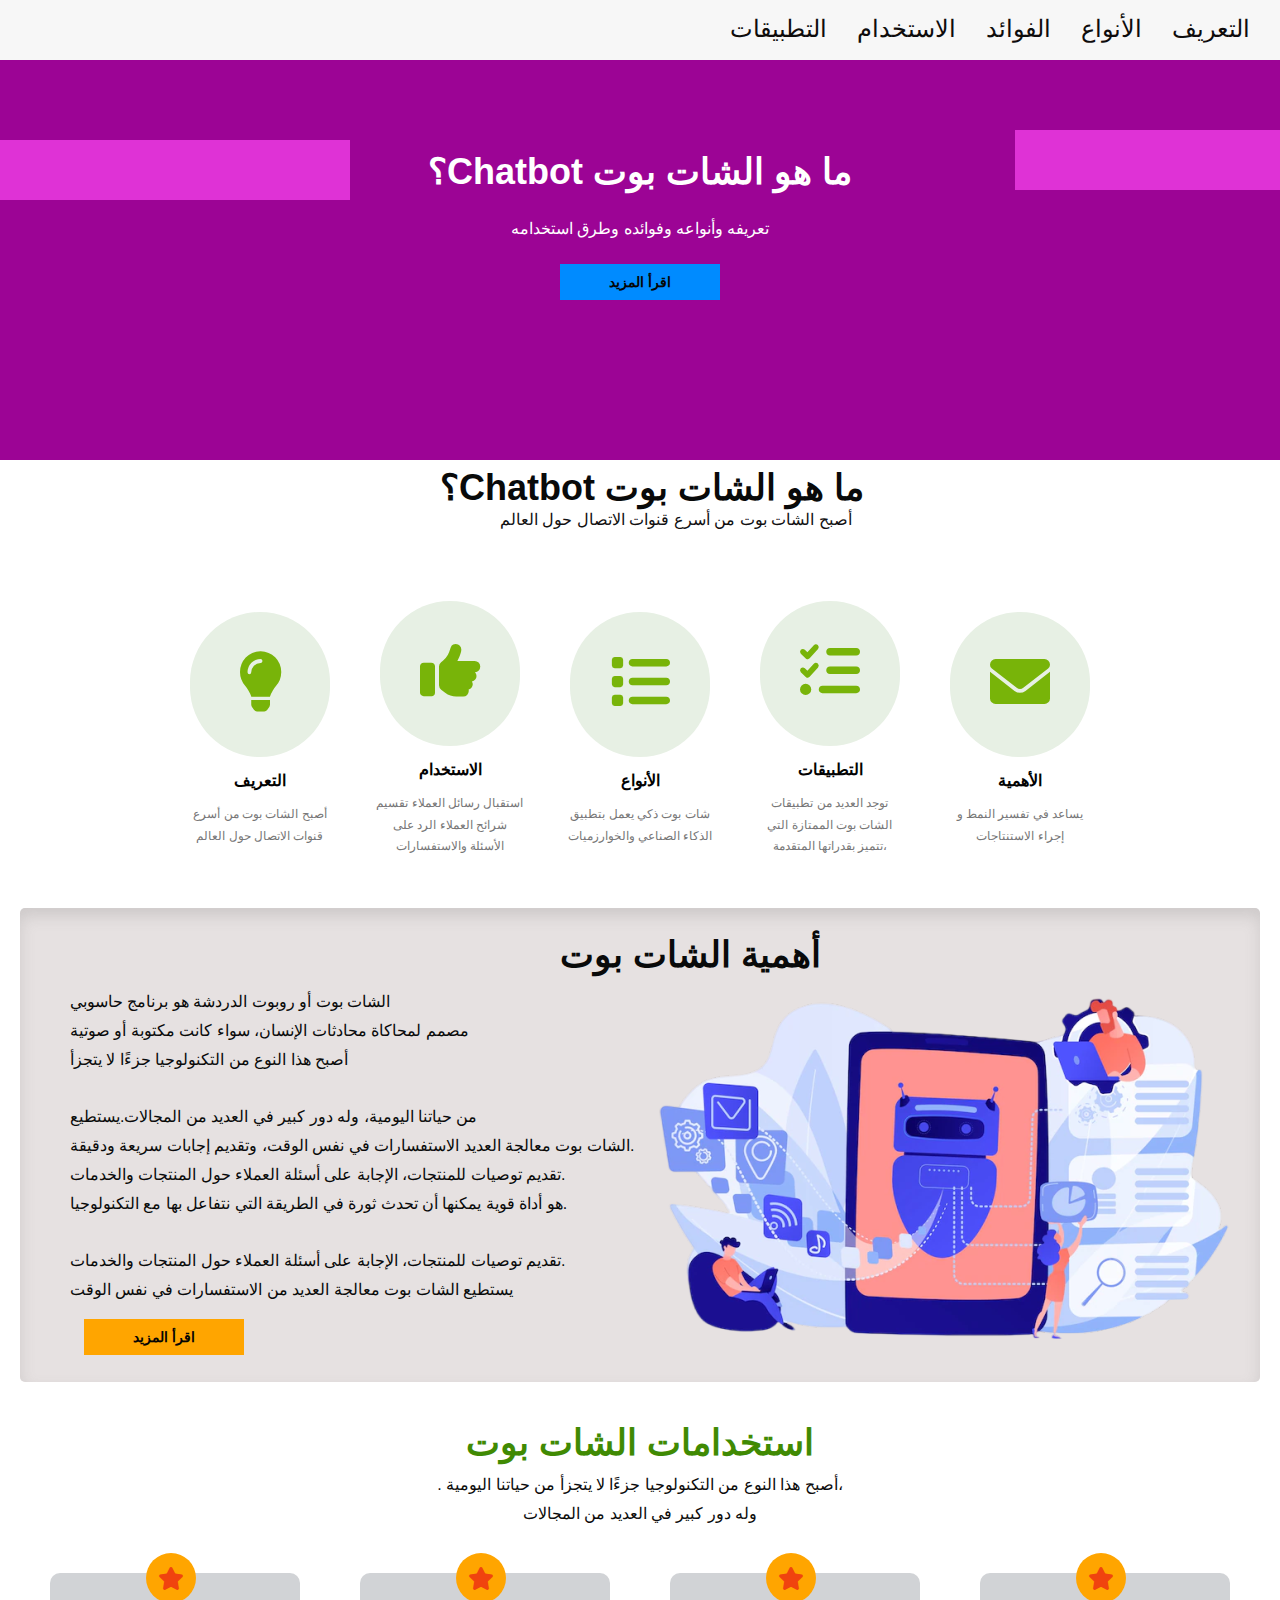
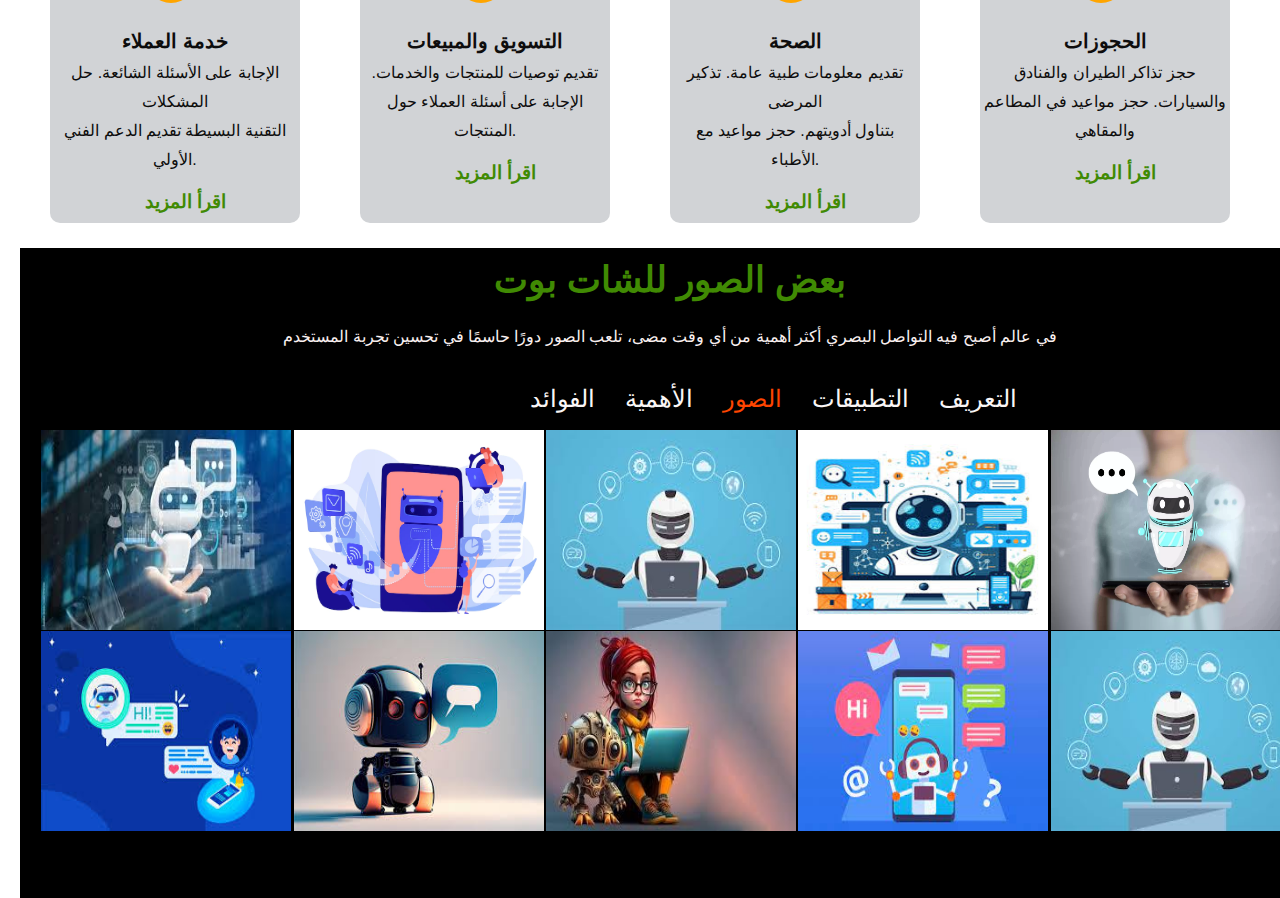
<file: index.html>
<!DOCTYPE html>
<html lang="en">
<head>
    <meta charset="UTF-8">
    <meta name="viewport" content="width=device-width, initial-scale=1.0">
    <title></title>
    <link rel="stylesheet" href="style.css">
    <link href="https://cdnjs.cloudflare.com/ajax/libs/font-awesome/6.0.0-beta3/css/all.min.css" rel="stylesheet">
</head>
<body>

    <header>
        <nav class="navbar">
            <div class="nav-links">
                <a href="#">التطبيقات</a>
                <a href="#">الاستخدام</a>
                <a href="#">الفوائد</a>
                <a href="الأنواع.html">الأنواع</a>
                <a href="#">التعريف</a>
            </div>
         
        </nav>

     
          </div>
    
        <div class="hero-section">
            <h1>  ؟Chatbot ما هو الشات بوت </h1>
            <p>تعريفه وأنواعه وفوائده وطرق استخدامه</p>
            <button>اقرأ المزيد</button>

            <div class="container">
                <div class="line"></div> 
                <div class="line2"></div> 
        </div>

        <br>
        <br>
        <br>
        <br>
        <br>
        <br>
        <br>
        <br>
        <br>
        <br>
        <br>
        <div class="para">

          <h1>  ؟Chatbot ما هو الشات بوت </h1>
<p>أصبح الشات بوت من أسرع قنوات الاتصال  حول العالم</p>
        </div>

        <div class="container2">
            <!-- البطاقة الأولى -->
            <div class="card">
              <div class="icon">
                <div class="icon"><i class="fa fa-lightbulb"></i></div>
              </div>
              <div class="title">التعريف</div>
              <div class="description">أصبح الشات بوت من أسرع قنوات الاتصال  حول العالم </div>
            </div>
        
            <!-- البطاقة الثانية -->
            <div class="card">
              <div class="icon">
                <div class="icon"><i class="fa fa-thumbs-up"></i></div>

              </div>
              <div class="title">الاستخدام</div>
              <div class="description">استقبال رسائل العملاء
                تقسيم شرائح العملاء
                الرد على الأسئلة والاستفسارات</div>
            </div>
        
            <!-- البطاقة الثالثة -->
            <div class="card">
              <div class="icon">
                <div class="icon"><i class="fa-solid fa-list"></i></div>


              </div>
              <div class="title">الأنواع</div>
              <div class="description">شات بوت ذكي يعمل بتطبيق الذكاء الصناعي والخوارزميات</div>
            </div>
        
            <!-- البطاقة الرابعة -->
            <div class="card">
              <div class="icon">
                <div class="icon"><i class="fa-solid fa-tasks"></i></div>


              </div>
              <div class="title">التطبيقات</div>
              <div class="description"> توجد العديد من تطبيقات الشات بوت الممتازة التي تتميز بقدراتها المتقدمة،</div>
            </div>
        
            <!-- البطاقة الخامسة -->
            <div class="card">
              <div class="icon">
                <div class="icon"><i class="fa fa-envelope"></i></div>

              </div>
              <div class="title">الأهمية</div>
              <div class="description">يساعد في تفسير النمط و إجراء الاستنتاجات </div>
            </div>
          </div>

  
          <div class="hero-section2">
            
            <h1>أهمية الشات بوت</h1>
            <p>الشات بوت أو روبوت الدردشة هو برنامج حاسوبي<br> مصمم لمحاكاة محادثات الإنسان، سواء كانت مكتوبة أو صوتية <br>أصبح هذا النوع من التكنولوجيا جزءًا لا يتجزأ<br><br> من حياتنا اليومية، وله دور كبير في العديد من المجالات.يستطيع<br> الشات بوت معالجة العديد  الاستفسارات في نفس الوقت، وتقديم إجابات سريعة ودقيقة. <br>تقديم توصيات للمنتجات، الإجابة على أسئلة العملاء حول المنتجات والخدمات. <br>  هو أداة قوية يمكنها أن تحدث ثورة في الطريقة التي نتفاعل بها مع التكنولوجيا.<br><br> تقديم توصيات للمنتجات، الإجابة على أسئلة العملاء حول المنتجات والخدمات.<br>يستطيع الشات بوت معالجة العديد من الاستفسارات في نفس الوقت <br></p>
            <br>
            <br>
            <br>
            <button>اقرأ المزيد</button>
<img src="img/rahma777.png">

          </div>
<br>


          <div class="par">
            <h1>استخدامات الشات بوت</h1>
            <p>. أصبح هذا النوع من التكنولوجيا جزءًا لا يتجزأ من حياتنا اليومية،<br> وله دور كبير في العديد من المجالات</p>
</div>

<div class="cardes">
    <div class="four1">
        <div class="icon1">
            <i class="fa fa-star"></i>
        </div>

        <h2>خدمة العملاء</h2>
        <p>الإجابة على الأسئلة الشائعة.
          حل المشكلات <br>التقنية البسيطة
          تقديم الدعم الفني الأولي.  </p>

        <h3> اقرأ المزيد</h3>

    </div>
    <div class="four">
        <div class="icon1">
            <i class="fa fa-star"></i>
        </div>

        <h2>التسويق والمبيعات</h2>
        <p>تقديم توصيات للمنتجات والخدمات.
          الإجابة على أسئلة العملاء حول المنتجات.
         <br> </p>
        <h3> اقرأ المزيد</h3>

    </div>
    <div class="four">
        <div class="icon1">
            <i class="fa fa-star"></i>
        </div>
        <h2>الصحة</h2>
        <p>تقديم معلومات طبية عامة.
          تذكير المرضى<br> بتناول أدويتهم.
          حجز مواعيد مع الأطباء. </p>

        <h3> اقرأ المزيد</h3>
    </div>
        <div class="four">
            <div class="icon1">
                <i class="fa fa-star"></i>
            </div>
            <h2>الحجوزات</h2>
            <p>حجز تذاكر الطيران والفنادق والسيارات.
              حجز مواعيد في المطاعم والمقاهي <br> </p>
            <h3> اقرأ المزيد</h3>

    </div>
        </div>

<div class="portfolio">
  <h1>بعض الصور للشات بوت</h1>
  <p>في عالم أصبح فيه التواصل البصري أكثر أهمية من أي وقت مضى، تلعب الصور دورًا حاسمًا في تحسين تجربة المستخدم</p>

    <div class="nav-links">
        <a href="#">الفوائد</a>
        <a href="#">الأهمية</a>
        <a href="#" class="الصور">الصور</a>
        <a href="#">التطبيقات</a>
        <a href="#">التعريف</a>
    </div>
</nav>
<br>
<br>

  <img src="img/download.jpg شاات بوت.jpg">
  <img src="img/rahma.webp">
  <img src="img/aai.jpg">
  <img src="img/download.jpg شاات.jpg">
  <img src="img/businessman-blurred-background-chatting-with-chatbot-1024x683.webp      22222.webp">
  <img src="img/images.jpg chat.jpg">
  <img src="img/download.jpg ai.jpg">
  <img src="img/images.jpg  uuuuuuuuuuuu.jpg">
  <img src="img/images.jpgooooooooooooo.jpg">
  <img src="img/aai.jpg">




    </header>



















   



    












</body>
</html>
</file>
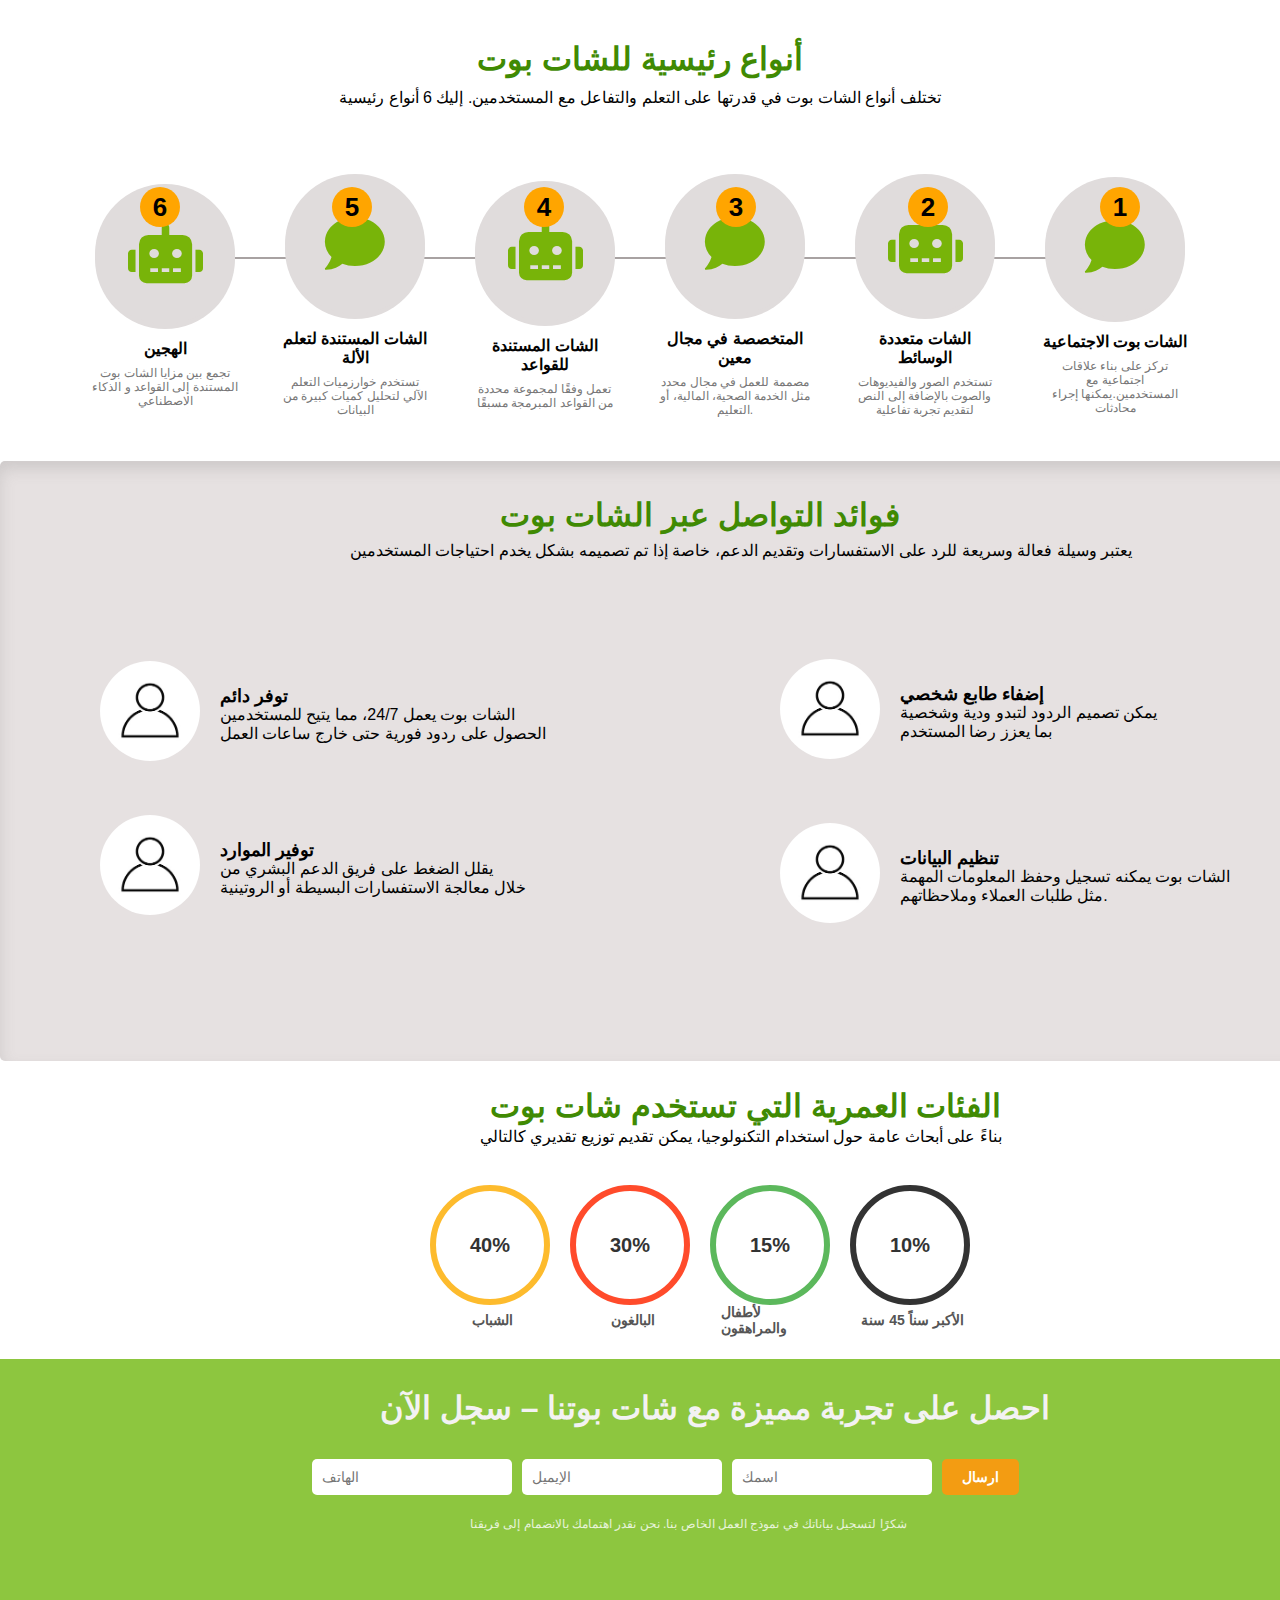
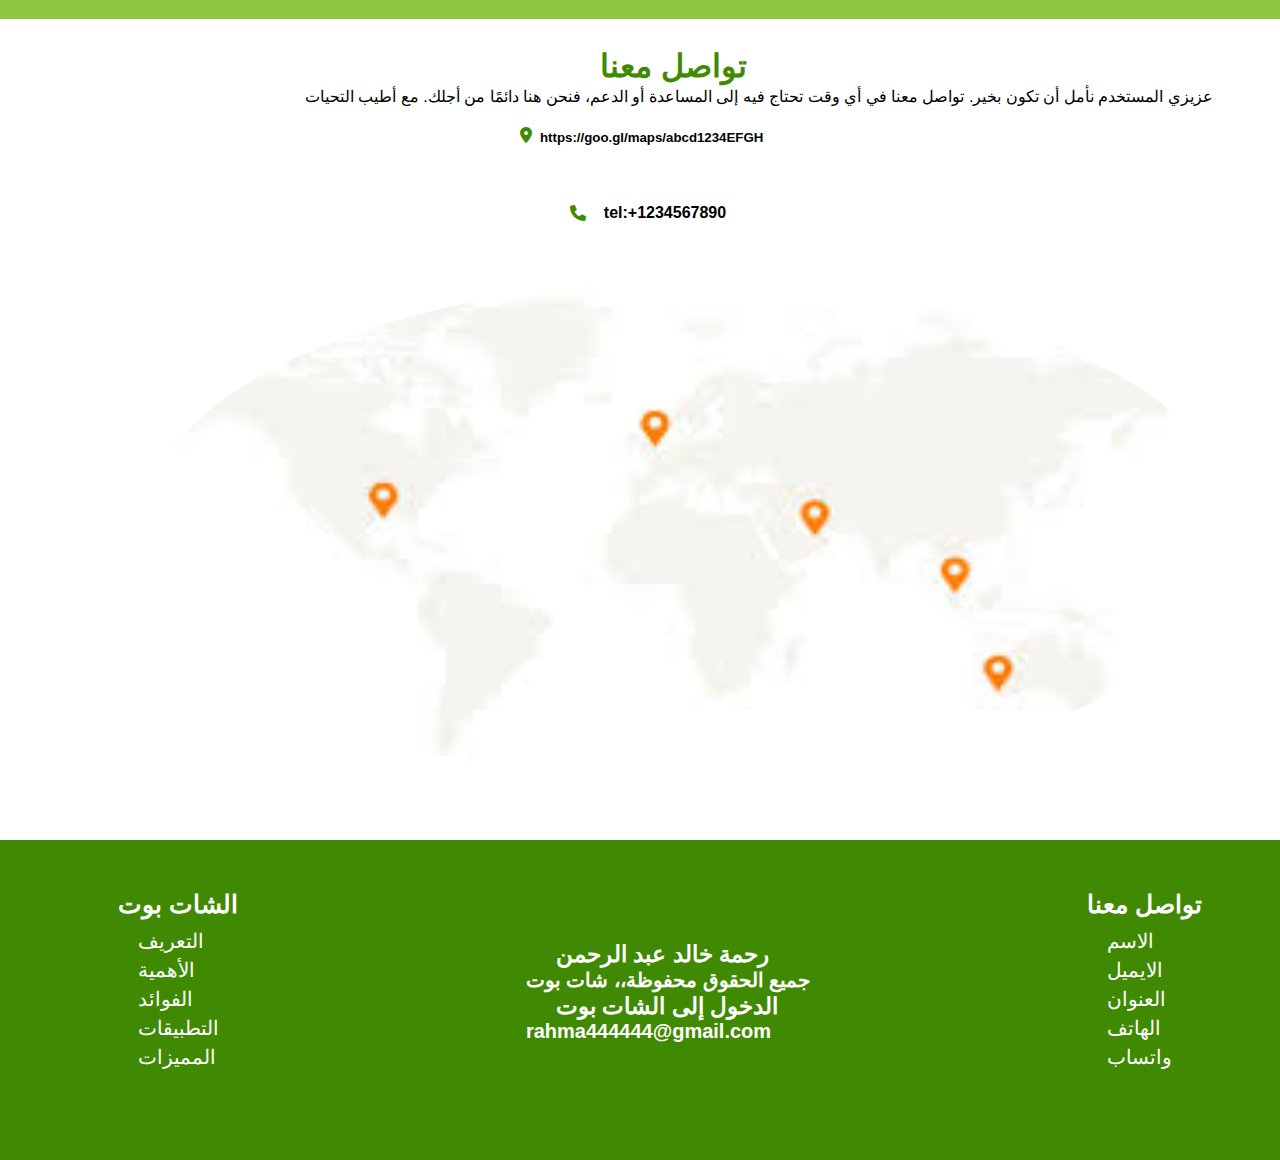
<file: الأنواع.html>
<!DOCTYPE html>
<html lang="en">
<head>
    <meta charset="UTF-8">
    <meta name="viewport" content="width=device-width, initial-scale=1.0">
    <title></title>
    <link rel="stylesheet" href="style.css">
    <link href="https://cdnjs.cloudflare.com/ajax/libs/font-awesome/6.0.0-beta3/css/all.min.css" rel="stylesheet">
</head>
<body>
   <header> 
<div class="page2">
    <h1> أنواع رئيسية للشات بوت</h1>
    <p>تختلف أنواع الشات بوت في قدرتها على التعلم والتفاعل مع المستخدمين. إليك 6 أنواع رئيسية</p>
    <div class="line"></div> 




    <div class="container2">


        <!-- البطاقة الأولى -->
        <div class="card">
            
          <div class="icon">
            <div class="icon"><i class="fas fa-robot"></i></i></div>
          </div>
          <div class="title"> الهجين</div>
          <div class="description">تجمع بين مزايا الشات بوت المستندة إلى القواعد و الذكاء الاصطناعي</div>
     
        </div>
    
        <!-- البطاقة الثانية -->
        <div class="card">
          <div class="icon">
            <div class="icon"><i class="fas fa-comment"></i></i></div>

          </div>
          <div class="title">الشات المستندة لتعلم الألة</div>
          <div class="description"> تستخدم خوارزميات التعلم الآلي لتحليل كميات كبيرة من البيانات </div>
        </div>
    
        <!-- البطاقة الثالثة -->
        <div class="card">
          <div class="icon">
            <div class="icon"><i class="fas fa-robot"></i></div>


          </div>
          <div class="title">الشات المستندة للقواعد</div>
          <div class="description"> تعمل وفقًا لمجموعة محددة من القواعد المبرمجة مسبقًا </div>
        </div>
    
        <!-- البطاقة الرابعة -->
        <div class="card">
          <div class="icon">
            <div class="icon"><i class="fas fa-comment"></i></i></div>


          </div>
          <div class="title">المتخصصة في مجال معين</div>
          <div class="description">مصممة للعمل في مجال محدد مثل الخدمة الصحية، المالية، أو التعليم.</div>
        </div>
    
        <!-- البطاقة الخامسة -->
        <div class="card">
          <div class="icon">
            <div class="icon"><i class="fas fa-robot"></i></i></div>

          </div>
          <div class="title">الشات متعددة الوسائط</div>
          <div class="description">تستخدم الصور والفيديوهات والصوت بالإضافة إلى النص لتقديم تجربة تفاعلية </div>
        </div>
    
           <!-- البطاقة السادسة-->
           <div class="card">
            <div class="icon">
              <div class="icon"><i class="fas fa-comment"></i></div>
  
            </div>
            <div class="title">الشات بوت الاجتماعية</div>
            <div class="description"> تركز على بناء علاقات اجتماعية مع المستخدمين.يمكنها إجراء محادثات </div>

          </div>
        </div>
</div>

<div class="four2">
    <div class="icon2">
        <h1>6</h1>
    </div>

    <div class="icon2">
        <h1>5</h1>
    </div>

    <div class="icon2">
        <h1>4</h1>
    </div>

    <div class="icon2">
        <h1>3</h1>
    </div>

    <div class="icon2">
        <h1>2</h1>
    </div>


 <div class="icon2">
        <h1>1</h1>
    </div>
</div>
<br>
<br>
<br>
<br>
<br>
<br>
<br>
<br>
<br>
<br>
<br>
<br>
<br>

<div class="paraa">
    <h1>فوائد التواصل عبر الشات بوت</h1>
    <p>يعتبر وسيلة فعالة وسريعة للرد على الاستفسارات وتقديم الدعم، خاصة إذا تم تصميمه بشكل يخدم احتياجات المستخدمين</p>
   

<div class="paa1">
<img src="img/عضو 2.png">
<h1>توفر دائم</h1>
<p>الشات بوت يعمل 24/7، مما يتيح للمستخدمين<br> الحصول على ردود فورية حتى خارج ساعات العمل</p>



<div class="paa2">
    <img src="img/عضو 2.png">
    <h1>توفير الموارد</h1>
    <p>يقلل الضغط على فريق الدعم البشري من<br> خلال معالجة الاستفسارات البسيطة أو الروتينية</p>
    


    <div class="paa3">
        <img src="img/عضو 2.png">
        <h1>إضفاء طابع شخصي</h1>
        <p>يمكن تصميم الردود لتبدو ودية وشخصية<br> بما يعزز رضا المستخدم </p>
        

        
<div class="paa4">
    <img src="img/عضو 2.png">
    <h1>تنظيم البيانات</h1>
    <p>الشات بوت يمكنه تسجيل وحفظ المعلومات المهمة<br> مثل طلبات العملاء وملاحظاتهم. </p>
    

</div>
<br>
<br>
<br>
<br>
<br>
<br>
<br>
<br>
<br>
<br>
<br>
<br>
<br>
<br>
<br>

<div class="paa5">
    <h1> الفئات العمرية التي تستخدم شات بوت</h1>
    <p>بناءً على أبحاث عامة حول استخدام التكنولوجيا، يمكن تقديم توزيع تقديري كالتالي</p>
    
</div>
<br>
<br>
<br>
<br>
<br>
<br>

    <!-- الدوائر -->
    <div class="circle-container">
      <div class="circle circle-yellow">
          <span class="percentage">40%</span>
          <p>الشباب </p>
      </div>
     

      <div class="circle circle-red">
          <span class="percentage">30%</span>
          <p>البالغون</p>
      </div>
      

      <div class="circle circle-green">
          <span class="percentage">15%</span>
          <p>لأطفال والمراهقون</p>
      </div>
      

      <div class="circle circle-black">
          <span class="percentage">10%</span>
          <p>الأكبر سناً 45 سنة</p>
      </div>

    </div>
      <br>
      <br>
      <br>
    
     

  
         <!-- القسم الرئيسي -->
    <div class="project-section">
      <h1>احصل على تجربة مميزة مع شات بوتنا – سجل الآن</h1>
      <form class="project-form">
          <input type="text" placeholder="الهاتف" required>
          <input type="email" placeholder="الإيميل" required>
          <input type="text" placeholder="اسمك" required>
          <button type="submit">ارسال</button>
      </form>
      <p class="footer-text">شكرًا لتسجيل بياناتك في نموذج العمل الخاص بنا. نحن نقدر اهتمامك بالانضمام إلى فريقنا</p>
  </div>

  </div>
</div>
<br>
<br>
<br>
<br>
<br>
<br>
   <div class="contacts"> 
<h1>تواصل معنا</h1>
<P>عزيزي المستخدم
  نأمل أن تكون بخير.
  تواصل معنا في أي وقت تحتاج فيه إلى المساعدة أو الدعم، فنحن هنا دائمًا من أجلك.
  مع أطيب التحيات</P>

<i class="fa-solid fa-location-dot icoon"></i>
<h5>https://goo.gl/maps/abcd1234EFGH</h5>

  
<i class="fa-solid fa-phone iconn"></i>
<br>
    <h3>tel:+1234567890</h3>

  
<img src="img/images (1).jpg موقع.jpg">
   </div>


   <br>
   <br>
   <br>
   
 
   
   <footer>

     
    <div class="list">
       <h4>الشات بوت</h4>
       <ul>
           <li>التعريف</li>
           <li>الأهمية</li>
           <li>الفوائد</li>
           <li>التطبيقات</li>
           <li>المميزات</li>
          
       </ul>
       </div>
       <div class="name">
           <h3>رحمة خالد عبد الرحمن</h3>
           <h4>جميع الحقوق محفوظة،، شات بوت</h4>
           <h3>الدخول إلى الشات بوت</h3>
           <h4>rahma444444@gmail.com</h4>


       </div>
       <div class="list">
           <h4>تواصل معنا</h4>
           <ul>
               <li>الاسم</li>
               <li>الايميل</li>
               <li>العنوان</li>
               <li>الهاتف</li>
               <li>واتساب</li>
           </ul>
           </div>
    

    
 
  

   
</footer>

   </header>
    




   
      
</body>
</html>
</file>
<file: style.css>
* {
    margin: 0;
    padding: 0;
    box-sizing: border-box;
    font-family: Arial, sans-serif;
    text-decoration: none;
}

.navbar {
    display: flex; 
    justify-content: flex-end; 
    background-color: #f7f7f7; 
    padding: 10px 20px; 
    height: 60px;
}


.line {
    width: 100px;
    height: 2px; 
    background-color: #df32d6;
    height: 60px;
    width:350px;
margin-top: -160px;
margin-left: -20px;
  }

  .line2 {
    width: 100px; 
    height: 2px; 
    background-color: #df32d6;
    height: 60px;
    width:350px;
margin-top: -70px;
margin-left: 995px;
  }



.nav-links {
    display: flex; 
    gap: 10px; 
    font-size: x-large;
}

.nav-links a {
    text-decoration: none; 
    color: rgb(14, 12, 12); 
    padding: 5px 10px; 
    transition: color 0.3s; 
    
}

.nav-links a:hover {
    color:  #f355eb; 
}


.hero-section {
    background-color: #9c0495;
    text-align: center;
    padding: 80px 20px;
    color: white;
    line-height: 1.8;
    height: 400px;
    
}


.hero-section h1 {
    font-size: 36px;
    font-weight: bold;
    margin-bottom: 10px;
}

.hero-section p {
    font-size: 16px;
    margin-bottom: 20px;
}

.hero-section button {
    background-color: #008bff;
    width: 160px;
    color: rgb(5, 5, 5);
    border: none;
    padding: 10px 20px;
    font-size: 14px;
    cursor: pointer;
    border-radius: 0px;
    font-weight: bold;
}

.hero-section button:hover {
    background-color: #0072cc;
}
.para h1{
    position: absolute;
    margin-left: 420px;
    margin-top: -50px;
    color: #090a0a;
}


.para p{
    position: absolute;
    margin-left: 480px;
    color: #111011;
}

    .container2 {
        display: flex;
        justify-content: center;
        align-items: center;
        gap: 40px;
        margin: 50px auto;
        flex-wrap: wrap; 
        max-width: 1200px;
        margin-top: 100px ;
      }
  
      .card {
        width: 150px;
        text-align: center;
      }
  
      .icon {
        width: 140px;
        height: 140px;
        background-color: #e7f0e4; /* لون الدائرة */
        border-radius: 50%;
        display: flex;
        justify-content: center;
        align-items: center;
        margin: 0 auto 10px;
        
      }
  
      .icon i {
        font-size: 60px; 
        color: #78b409;
    }
    
  
    
      .title {
        font-size: 16px;
        font-weight: bold;
        color: #020202; 
        margin-bottom: 8px;
      }
  
      .description {
        font-size: 12px;
        color: #777;
      }

.hero-section2 {
    background-color: #e6e1e1 ; border-radius: 5px; 
    box-shadow: inset 0 8px 15px rgba(109, 108, 108, 0.2);


}
.hero-section2 h1{
    position: absolute;
    margin-left: 540px;
    margin-top: 15px;
    color: #090a0a;
    
}

.hero-section2 p{
text-align: left;
position: absolute;
margin-top: 80px;
margin-left: 50px;
color: #090a0a;

    
}

.hero-section2 img{
margin-right: -600px;
margin-top: -30px;
}

.hero-section2 button{
 position: absolute;
margin-top: 325px;
margin-left: -550px;
background-color: orange;


}
.hero-section2 button:hover {
    background-color: rgb(226, 149, 6)
}

.par h1{
    color: #408a03;
}

.par p{
    color: #0c0c0c;
    margin-top: -15px;
}


.cardes {
    height: 300px;
    display: flex;
    justify-content: center;
    align-items: center;
    gap: 20px;
  
}
.cardes .four{
    width: 250px;
    height: 250px;
    text-align: center;
    margin: 50px 20px;
    background-color: rgb(209, 211, 214);
    position: relative;
    border-radius: 10px;
    color: #0e0d0d;


}
.icon1 {
    background-color: orange; 
    width: 50px; 
    height: 50px; 
    border-radius: 50%; 
    display: flex; 
    align-items: center;
    justify-content: center; 
    margin-left: 96px;
    margin-top: -20px;
}

.icon1 i {
    font-size: 23px; 
    color: rgb(240, 67, 15); 
}
.cardes .four:hover {
    transform: scale(1.1);
    box-shadow: 0px 0px 15px 0px rgb(97, 96, 96);
}
.four h3{
    position: absolute;
    margin-left: 95px;
    margin-top: -10px;
    color: #408a03;
  }

    .cardes .four1{
        width: 250px;
        height: 250px;
        text-align: center;
        margin: 50px 20px;
        background-color: rgb(209, 211, 214);
        position: relative;
        border-radius: 10px;
        color: #0c0c0c;
    }
        
    
    .icon1 {
        background-color: orange; 
        width: 50px; 
        height: 50px;
        border-radius: 50%; 
        display: flex; 
        align-items: center;
        justify-content: center; 
        margin-left: 96px;
        margin-top: -20px;
    }
    
    .icon1 i {
        font-size: 23px; 
        color: rgb(240, 67, 15); 
    }
    
    
            
           
           
        
        .cardes .four1:hover {
            transform: scale(1.1);
            box-shadow: 0px 0px 15px 0px rgb(97, 96, 96);
        }
        .four1 h3{
            position: absolute;
            margin-left: 95px;
            margin-top: -10px;
            color:#408a03
          }


.four h2{
font-size: 20px;
    margin-top: 20px;
    
}
.four1 h2{
    font-size: 20px;
    margin-top: 20px;
}


.portfolio{
    background-color: #000;
    height: 650px;
    width: 1300px;
}

.portfolio h1{
    color: #408a03;
}
.portfolio p{
    color: #faf0f0;
}
 .portfolio .nav-links{
    position: absolute;
    margin-left: 190px;
 }
 .portfolio .nav-links a{
    color: #faf6f6;
 }

 .portfolio .nav-links a:hover{
    color: orangered
 }
 .portfolio .nav-links a.الصور{
    color: orangered
 
 }





 .portfolio .nav-links{

    margin-left: 500px;
 }
.portfolio img{
    height: 200px;
    width: 250px;
    margin-right: -2px;
    margin-bottom: -8px;
}
    


   

.page2 h1{
    text-align: center;
   color: #408a03;
   margin-top: 40px;
   
}


.page2 p{
    text-align: center;
    margin-top: 10px;
}

.page2 .line{
    height: 2px;
    width: 1000px;
    margin-top: 150px;
    margin-left: 180px;
    background-color: #a8a2a2;


}

.page2 .container2{
   margin-top: -80px;
}


.page2 .card .icon {
    width: 140px;
    height: 140px;
    background-color: #e0dcdc;
    border-radius: 50%;
    justify-content: center;
    align-items: center;
    margin: 0 auto 10px;
  }


.four2{
    display: flex;
    justify-content: center; 
    align-items: center; 
    margin-top: -280px; 
}
.four2 .icon2 {
    background-color: orange; 
    width: 40px; 
    height: 40px; 
    border-radius: 50%; 
    display: flex; 
    align-items: center; 
    justify-content: center; 
    font-size: small;
    margin: 0 76px; 
}



.paraa{
    background-color: #e6e1e1 ; border-radius: 5px; 
    box-shadow: inset 0 8px 15px rgba(109, 108, 108, 0.2); 
    height: 600px;
    width: 1360px;
    
}

.paraa h1{
    position: absolute;
    margin-top: 35px;
   margin-left: 500px;
   color: #408a03;

}
.paraa p{
    position: absolute;
    margin-top: 80px;
   margin-left: 350px;
}

.paa1 img{
    height: 100px;
    width: 100px;
    border-radius: 50%;
margin-top: 200px;
margin-left: 100px;
}


.paa1 h1{
    position: absolute;
    margin-left: 220px;
    margin-top: -80px;
    color: #000;
    font-size: large;
}

.paa1 p{
    position: absolute;
    margin-left: 220px;
    margin-top: -60px;
    color: #000;
    font-size: medium;
}
.paa2{
margin-top: -150px;
}

.paa3{
    margin-top: -460px;
    margin-left: 680px;
    }

    .paa4{
      margin-top: -140px;
        }


        .paa5 h1{
    
            position: absolute;
            margin-top: -110px;
           margin-left: -190px;
           color: #408a03;
           font-size: xx-large;
        }
        
        
        .paa5 p{
            
            position: absolute;
            margin-top: -70px;
           margin-left: -200px;
        }




        .circle-container {
            display: flex;
            gap: 20px;
            margin-top: -120px;
            margin-left: -250px;
            flex-wrap: wrap;
        }
        
        .circle {
            width: 120px;
            height: 120px;
            border-radius: 50%;
            border: 6px solid;
            position: relative;
            display: flex;
            justify-content: center;
            align-items: center;
        }
        
        .percentage {
            position: absolute;
            font-size: 20px;
            font-weight: bold;
            color: #333;
        }
        
        /* ألوان الدوائر */
        .circle-yellow {
            border-color: #fdbb2d;
        }
        
        .circle-red {
            border-color: #ff4b2b;
        }
        
        .circle-green {
            border-color: #5cb85c;
        }
        
        .circle-black {
            border-color: #333;
        }
        
        .circle-black p {
            margin-top: 150px;
            margin-left: 5px;
            font-size: 14px;
            color: #555;
            font-weight: bold;
        }
        .circle-green p {
            margin-top: 150px;
            margin-left: 5px;
            font-size: 14px;
            color: #555;
            font-weight: bold;
        }
        

         .circle-red p {
            margin-top: 150px;
            margin-left: 5px;
            font-size: 14px;
            color: #555;
            font-weight: bold;
        }

        .circle-yellow p {
            margin-top: 150px;
            margin-left: 5px;
            font-size: 14px;
            color: #555;
            font-weight: bold;
        }



.project-section {
    background-color: #8dc63f; 
    height: 260px;
    width: 1350px;
    margin-left: -690px;
    padding: 50px 20px;
    color: #fff;
}

.project-section h1 {
    font-size: 32px;
    margin-top: -20px;
    margin-left: 370px;
    font-weight: bold;
    text-transform: uppercase;
    color: #f3f2f2;
}

.project-form {
    display: flex;
    justify-content: center;
    gap: 10px;
    flex-wrap: wrap;
    margin-top: 50px;
}

.project-form input {
    width: 200px;
    padding: 10px;
    border: none;
    border-radius: 5px;
    outline: none;
    font-size: 14px;
    color: #333;
}

.project-form button {
    background-color: #f39c12; 
    color: #fff;
    border: none;
    border-radius: 5px;
    padding: 10px 20px;
    font-size: 14px;
    cursor: pointer;
    font-weight: bold;
    text-transform: uppercase;
}

.project-form button:hover {
    background-color: #e67e22; 
}

.project-section .footer-text {
    font-size: 12px;
    margin-top: 20px;
    margin-left: 460px;
    text-align: center;
    line-height: 1.5;
    opacity: 0.8;
    color: #fff;
}


.contacts h1{
    
    position: absolute;
    margin-top: -80px;
    margin-left: 600px;
   color: #408a03;
   font-size: xx-large;
}


.contacts p{
    
    position: absolute;
    margin-top: -40px;
   margin-left: 305px;
   text-align: center;
}


.contacts img{
    height: 500px;
    width: 1100px;
    margin-top: 60px;
    margin-left: 140px;
}
.contacts h5{
    margin-left: 540px;
    margin-top: -15px;
}


.icoon {
    margin-left: 520px;

    color: #408a03;
}
.contacts h3{
text-align: center;
font-size: medium;
margin-top: -17px;
margin-left: -30px;

}

    .iconn {
        color:  #408a03;
        margin-right: 8px; 
        vertical-align: middle;
        margin-left: 570px;
      margin-top: 60px;
    }

    
      

footer {
    background-color: #408a03;
    height: 320px; 
    font-size:(60, 60, 60);
    color: rgb(252, 249, 249);
    display: flex;
    justify-content: space-around;
    padding: 0px 0px;
}



.list {
    margin-top: 50px;
    font-size: 20px;
    color: #ffffff;
  }

 


  
  .list ul {
    list-style-type: none;
    padding: 0;
  }
  
  .list ul li {
    margin: 5px 0;
    text-align:left;
    transform: translateX(-20px); 

  }
  
  .list h4 {
    font-size: 25px;
    margin-bottom: 10px;
    color: #ffffff;
    margin-left: -40px;
}
  .list h4 ul {
    font-size: 25px;
    margin-bottom: 10px;
    color: #ffffff;
    direction: ltr;
    
  }


  .name {
    font-size: 20px; 
    color: #ffffff; 
    font-weight: bold;
    margin-top: 100px;
    
  } 
.name h4{
    margin-left: -30px;

}
</file>
